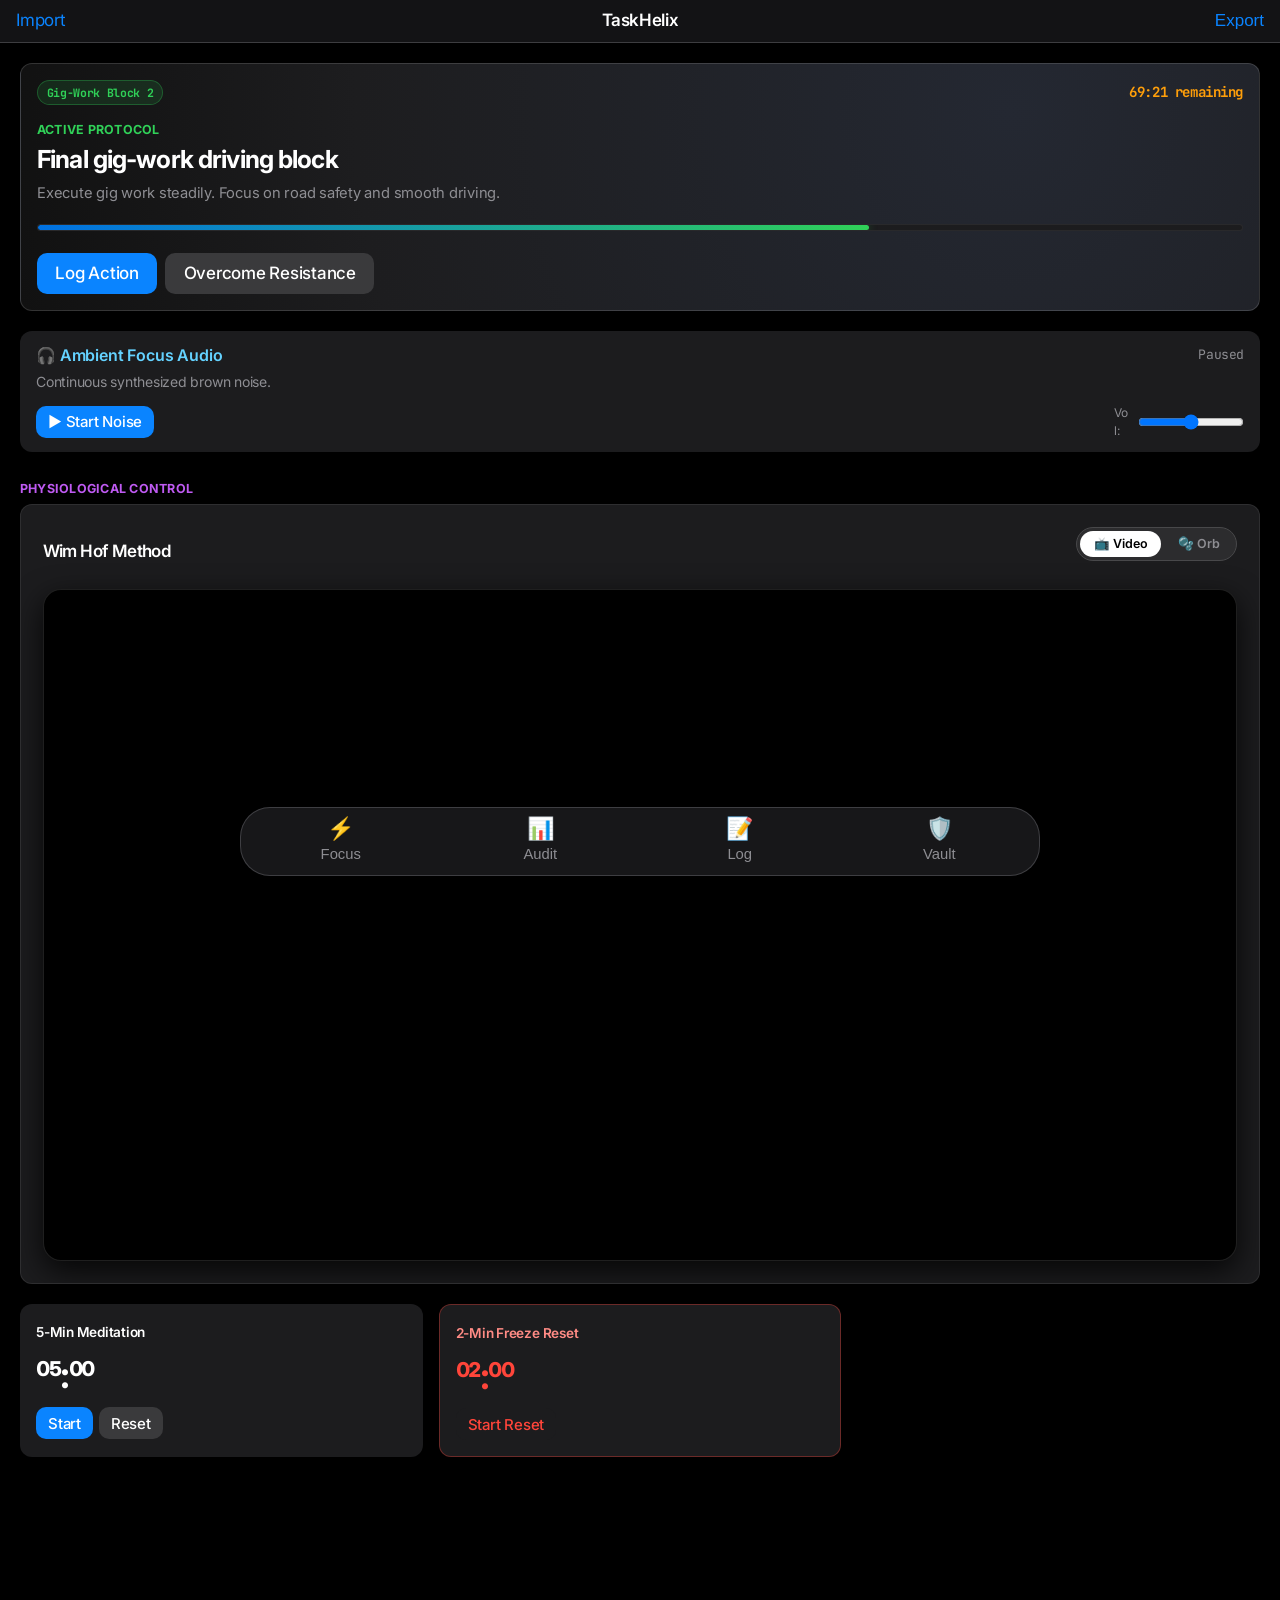
<file: index.html>
<!DOCTYPE html>
<html lang="en">
<head>
  <meta charset="UTF-8">
  <meta name="viewport" content="width=device-width, initial-scale=1.0, maximum-scale=1.0, user-scalable=no, viewport-fit=cover">
  <meta name="description" content="TaskHelix 12-Week Execution OS — Behavioral activation, schedule reality audit, and systematic exposure system.">
  <title>TaskHelix // Execution OS</title>
  
  <!-- PWA & Mobile Web App Meta -->
  <link rel="manifest" href="manifest.json">
  <meta name="theme-color" content="#000000">
  <meta name="mobile-web-app-capable" content="yes">
  <meta name="apple-mobile-web-app-capable" content="yes">
  <meta name="apple-mobile-web-app-status-bar-style" content="black-translucent">
  <meta name="apple-mobile-web-app-title" content="TaskHelix">
  
  <!-- Favicon -->
  <link rel="icon" href="data:image/svg+xml,<svg xmlns=%22http://www.w3.org/2000/svg%22 viewBox=%220 0 100 100%22><text y=%22.9em%22 font-size=%2290%22>⚡</text></svg>">
  <link rel="apple-touch-icon" href="data:image/svg+xml,<svg xmlns='http://www.w3.org/2000/svg' viewBox='0 0 100 100'><rect width='100' height='100' rx='28' fill='%23000000'/><text x='50%' y='68%' font-size='60' text-anchor='middle'>⚡</text></svg>">

  <!-- Typography: Apple SF Pro Display / Inter & JetBrains Mono with display=swap -->
  <link rel="preconnect" href="https://fonts.googleapis.com">
  <link rel="preconnect" href="https://fonts.gstatic.com" crossorigin>
  <link href="https://fonts.googleapis.com/css2?family=Inter:wght@400;500;600;700;800&family=JetBrains+Mono:wght@500;700;800&display=swap" rel="stylesheet">
  
  <!-- Stylesheet -->
  <link rel="stylesheet" href="styles.css">
</head>
<body>

  <!-- iOS Notification Center -->
  <div id="ios-notification-center"></div>

  <!-- Top Showcase Header (iOS UINavigationBar style) -->
  <header class="app-header">
    <div class="header-container">
      <div class="header-actions">
        <label class="btn-text-nav" style="cursor:pointer;" title="Import JSON Backup">
          Import
          <input type="file" id="backupFileInput" aria-label="Import Backup File" style="display:none;" onchange="importBackupData(event)" accept=".json">
        </label>

        <div class="brand-section">
          <div class="brand-title">TaskHelix</div>
        </div>

        <button class="btn-text-nav" onclick="exportBackupData()" title="Export JSON Backup">
          Export
        </button>
      </div>
    </div>
  </header>

  <!-- Desktop Nav is removed in styles.css, using Shared Bottom Nav -->
  <nav class="desktop-nav-tabs" role="tablist">
    <!-- Legacy desktop nav hidden by CSS -->
  </nav>

  <!-- Main Content Showcase Stage -->
  <main class="main-wrapper">

    <!-- TAB 1: FOCUS (Cockpit) -->
    <section id="tab_cockpit" class="tab-content active">

      <!-- Active Focus Hero Stage -->
      <div class="card active-focus-hero">
        <div class="hero-header">
          <span class="hero-tag mono" id="heroBlockTag">CURRENT BLOCK</span>
          <span class="hero-countdown mono" id="heroCountdown">--:-- remaining</span>
        </div>

        <span class="category-eyebrow emerald">Active Protocol</span>
        <h2 class="hero-instruction" id="heroInstruction">
          Execute Wim Hof Breathing & Hydration
        </h2>

        <p class="hero-description" id="heroDescription">
          Hydration (500ml + electrolytes), 3 rounds Wim Hof breathing, sunlight/light therapy. No phone checking.
        </p>

        <!-- Glow Progress Track -->
        <div class="hero-progress-track">
          <div id="heroProgressBar" class="hero-progress-fill" style="width:0%;"></div>
        </div>

        <div class="hero-btn-cluster">
          <button class="btn btn-primary" onclick="switchTab('tracker')">
            Log Action
          </button>
          <button class="btn btn-secondary" onclick="openEmergencyModal()">
            Overcome Resistance
          </button>
        </div>
      </div>

      <!-- Focus Audio Vitrine Card -->
      <div class="list-group">
        <div class="list-item">
          <div class="list-item-header">
            <span class="card-title" style="color:var(--color-halo-blue); font-size:16px;">
              🎧 Ambient Focus Audio
            </span>
            <span class="mono" id="focusAudioStatus" style="font-size:13px; color:var(--color-platinum);">Paused</span>
          </div>
          <p style="font-size:14px; margin-bottom:12px;">
            Continuous synthesized brown noise.
          </p>
          <div style="display:flex; align-items:center; justify-content:space-between; gap:12px;">
            <button class="btn btn-primary btn-sm" id="focusAudioToggleBtn">
              ▶ Start Noise
            </button>
            <div style="display:flex; align-items:center; gap:8px; flex:1; max-width:130px;">
              <label for="focusAudioVolume" style="font-size:12px; color:var(--color-platinum);">Vol:</label>
              <input type="range" id="focusAudioVolume" aria-label="Ambient Focus Audio Volume" min="0" max="1" step="0.05" value="0.5" style="width:100%;">
            </div>
          </div>
        </div>
      </div>

      <!-- Built-In Interactive Timers & Physiological Control Module -->
      <div style="margin-top: 1.5rem;">
        <span class="category-eyebrow violet">Physiological Control</span>
        
        <!-- Wim Hof Breathing Master Vitrine -->
        <div class="card breathing-showcase-card">
          <div style="display:flex; justify-content:space-between; align-items:center; flex-wrap:wrap; gap:0.5rem; margin-bottom:0.75rem;">
            <div>
              <h4 style="font-size:17px; color:var(--color-frost-white);">Wim Hof Method</h4>
            </div>
            
            <!-- Mode Segmented Switcher -->
            <div class="breathing-mode-segmented" role="tablist">
              <button class="breathing-mode-btn active" id="btnBreathingModeVideo" onclick="setBreathingMode('video')">
                📺 Video
              </button>
              <button class="breathing-mode-btn" id="btnBreathingModeOrb" onclick="setBreathingMode('orb')">
                🫧 Orb
              </button>
            </div>
          </div>

          <!-- Video Mode View -->
          <div id="breathingVideoView">
            <div class="video-responsive-wrap">
              <iframe 
                id="wimHofIframe"
                src="https://www.youtube-nocookie.com/embed/tybOi4hjZFQ?rel=0&modestbranding=1&enablejsapi=1" 
                title="Wim Hof Method Guided Breathing for Beginners" 
                allow="accelerometer; autoplay; clipboard-write; encrypted-media; gyroscope; picture-in-picture; web-share" 
                allowfullscreen>
              </iframe>
            </div>
          </div>

          <!-- Visual Breath Orb Mode View (Offline Synthesizer) -->
          <div id="breathingOrbView" style="display:none; text-align:center; padding: 1rem 0;">
            <div class="pacer-container">
              <div class="pacer-circle" id="wimHofCircle">
                <span id="wimHofCircleText">Ready</span>
              </div>
            </div>
            <span id="wimHofStatus" class="mono" style="font-size:13px; color:var(--color-platinum); display:block; margin-bottom:12px;">Ready for 3 Rounds</span>
            <div style="display:flex; justify-content:center; gap:8px; flex-wrap:wrap;">
              <button class="btn btn-primary btn-sm" id="wimHofActionBtn">
                Start (3 Rounds)
              </button>
              <button class="btn btn-secondary btn-sm" onclick="Timers.wimHof.reset()">
                Reset
              </button>
            </div>
          </div>
        </div>

        <!-- Secondary Timers Grid -->
        <div class="timers-grid">
          <div class="card timer-card">
            <span class="timer-title">5-Min Meditation</span>
            <div class="timer-digits mono" id="meditationDigits">05:00</div>
            <div style="display:flex; gap:6px;">
              <button class="btn btn-primary btn-sm" id="meditationToggleBtn">Start</button>
              <button class="btn btn-secondary btn-sm" onclick="Timers.meditation.reset()">Reset</button>
            </div>
          </div>

          <div class="card timer-card" style="border: 1px solid rgba(255, 69, 58, 0.35);">
            <span class="timer-title" style="color:#ff8b85;">2-Min Freeze Reset</span>
            <div class="timer-digits mono" id="freezeDigits" style="color:var(--color-crimson-alert);">02:00</div>
            <button class="btn btn-emergency btn-sm" id="freezeResetBtn">Start Reset</button>
          </div>
        </div>
      </div>
    </section>

    <!-- TAB 2: TELEMETRY (Schedule Audit + Rings) -->
    <section id="tab_telemetry" class="tab-content">
      <div class="tab-header-banner">
        <span class="category-eyebrow emerald">Telemetry</span>
        <h2>Schedule Audit</h2>
      </div>

      <div class="telemetry-stage-wrapper">
        <!-- Apple Activity Rings Widget -->
        <div class="card activity-rings-card">
          <div class="rings-svg-container">
            <svg width="96" height="96" viewBox="0 0 104 104">
              <circle class="ring-bg ring-emerald-bg" cx="52" cy="52" r="44"></circle>
              <circle class="ring-fill ring-emerald-fill" id="ringDeepWork" cx="52" cy="52" r="44" stroke-dasharray="276.46" stroke-dashoffset="276.46"></circle>
              
              <circle class="ring-bg ring-blue-bg" cx="52" cy="52" r="32"></circle>
              <circle class="ring-fill ring-blue-fill" id="ringAdherence" cx="52" cy="52" r="32" stroke-dasharray="201.06" stroke-dashoffset="201.06"></circle>
              
              <circle class="ring-bg ring-orange-bg" cx="52" cy="52" r="20"></circle>
              <circle class="ring-fill ring-orange-fill" id="ringAvoidance" cx="52" cy="52" r="20" stroke-dasharray="125.66" stroke-dashoffset="125.66"></circle>
            </svg>
          </div>
          <div class="rings-legend">
            <div class="ring-legend-item">
              <span class="ring-legend-dot" style="background-color:var(--color-emerald-active);"></span>
              <span>Deep Work: <strong id="legendDeepWork" class="mono" style="color:var(--color-frost-white);">0.0h / 2.7h</strong></span>
            </div>
            <div class="ring-legend-item">
              <span class="ring-legend-dot" style="background-color:var(--color-halo-blue);"></span>
              <span>Adherence: <strong id="legendAdherence" class="mono" style="color:var(--color-frost-white);">0%</strong></span>
            </div>
            <div class="ring-legend-item">
              <span class="ring-legend-dot" style="background-color:var(--color-signal-orange);"></span>
              <span>Avoidance: <strong id="legendAvoidance" class="mono" style="color:var(--color-frost-white);">0.0h</strong></span>
            </div>
          </div>
        </div>

        <div class="grid-4" style="flex:1;">
          <div class="card metric-box">
            <span class="metric-label">Deep Work</span>
            <span class="metric-val emerald mono" id="statDeepWorkHours">0.0 hrs</span>
          </div>
          <div class="card metric-box">
            <span class="metric-label">Adherence</span>
            <span class="metric-val azure mono" id="statTodayAdherence">--%</span>
          </div>
          <div class="card metric-box">
            <span class="metric-label">Avoidance</span>
            <span class="metric-val crimson mono" id="statAvoidanceHours">0.0 hrs</span>
          </div>
          <div class="card metric-box">
            <span class="metric-label">Exposures</span>
            <span class="metric-val amber mono" id="statLaddersConquered">0 / 10</span>
          </div>
        </div>
      </div>

      <!-- 24-Hour Shift Ribbon (Visual Timeline) -->
      <div class="card shift-ribbon-card">
        <div class="shift-ribbon-header">
          <span class="category-eyebrow emerald" style="margin-bottom:0;">Live Shift Ribbon</span>
          <span class="mono" style="font-size:12px; color:var(--color-halo-blue);" id="ribbonActiveBlockTag">Live Tracking</span>
        </div>
        <div class="ribbon-scroll-track" id="shiftRibbonTrack">
          <!-- Injected dynamically via JS -->
        </div>
      </div>

      <!-- Date Navigation Pill -->
      <div class="date-nav-bar" style="margin-bottom: 1rem;">
        <button class="btn btn-secondary btn-sm" onclick="changeAuditDate(-1)">◀ Prev</button>
        <div class="current-audit-date">
          <span class="mono" id="auditDateDisplay">Mon, Aug 17, 2026</span>
          <button class="btn btn-secondary btn-sm" onclick="setAuditDateToday()">Today</button>
        </div>
        <button class="btn btn-secondary btn-sm" onclick="changeAuditDate(1)">Next ▶</button>
      </div>

      <!-- Daily Truth & Analytics Overview -->
      <div class="card" style="margin-bottom: 1.15rem;">
        <div class="card-header">
          <span class="card-title">📊 Planned vs. Actual Time Architecture</span>
          <span class="discomfort-tag mono" id="auditAdherenceScoreBadge">Adherence: 0%</span>
        </div>
        <div style="font-size:14px; color:var(--color-platinum); margin-bottom:8px;">
          <strong style="color:var(--color-frost-white);">Deep Work:</strong>
          <span id="auditDeepWorkSummaryText">Planned 2.7h | Executed 0.0h | Avoided 0.0h</span>
        </div>
        <div class="comparison-bar-wrap">
          <div class="bar-segment executed" id="auditBarExecuted" style="width:0%;"></div>
          <div class="bar-segment avoided" id="auditBarAvoided" style="width:0%;"></div>
          <div class="bar-segment pending" id="auditBarPending" style="width:100%;"></div>
        </div>
        <div style="margin-top:12px; padding-top:12px; border-top:0.5px solid rgba(84, 84, 88, 0.65); font-size:13px;">
          <span style="color:var(--color-platinum);">Top Avoidance Trigger: </span>
          <strong style="color:var(--color-signal-orange);" id="auditTopTriggerText">None Logged (Clean Data)</strong>
        </div>
      </div>

      <!-- Block-by-Block Interactive Audit List -->
      <div class="card">
        <div class="card-header">
          <span class="card-title">🕒 Block-by-Block Daily Reality Log</span>
        </div>
        <div id="scheduleAuditListContainer">
          <!-- Injected dynamically via app.js -->
        </div>
      </div>
    </section>

    <!-- TAB 3: TRACKER (Log Action) -->
    <section id="tab_tracker" class="tab-content">
      <div class="tab-header-banner">
        <span class="category-eyebrow blue">Behavioral Activation</span>
        <h2>Log Action Tracker</h2>
      </div>

      <div class="card" style="margin-bottom:1.15rem;">
        <div class="card-header">
          <span class="card-title">📝 Log Behavioral Action</span>
        </div>
        <form class="tracker-form" onsubmit="logBehaviorAction(event)">
          <div class="form-group" style="grid-column: span 2;">
            <label for="trackerAction">Exact Behavioral Action</label>
            <input type="text" id="trackerAction" aria-label="Exact Behavioral Action Description" class="form-control" placeholder="e.g. Sent 2 Upwork proposals with Loom" required>
          </div>
          <div class="form-group">
            <label for="trackerDuration">Duration (Mins)</label>
            <input type="number" id="trackerDuration" aria-label="Duration in minutes" class="form-control mono" value="25" min="1" max="300">
          </div>
          <div class="form-group">
            <label for="moodBefore">Mood Before (1-5)</label>
            <div class="slider-container">
              <input type="range" id="moodBefore" aria-label="Mood Before on scale 1 to 5" min="1" max="5" value="2" class="form-control" style="padding:0;">
              <span class="mood-val-badge mono" id="moodBeforeVal">2</span>
            </div>
          </div>
          <div class="form-group">
            <label for="moodAfter">Mood After (1-5)</label>
            <div class="slider-container">
              <input type="range" id="moodAfter" aria-label="Mood After on scale 1 to 5" min="1" max="5" value="4" class="form-control" style="padding:0;">
              <span class="mood-val-badge mono" id="moodAfterVal">4</span>
            </div>
          </div>
          <div class="form-group" style="grid-column: span 4;">
            <label for="trackerNotes">Resistance / Victory Notes</label>
            <input type="text" id="trackerNotes" aria-label="Resistance or Victory Notes" class="form-control" placeholder="e.g. Felt urge to check email; pushed through.">
          </div>
          <button type="submit" class="btn btn-primary" style="height:44px; width:100%;">
            Log Action
          </button>
        </form>
        
        <div class="data-table-wrapper" style="margin-top: 1rem;">
          <table class="data-table">
            <thead>
              <tr>
                <th>Time</th>
                <th>Action</th>
                <th>Mins</th>
                <th>Before</th>
                <th>After</th>
                <th>Delta</th>
                <th>Notes</th>
              </tr>
            </thead>
            <tbody id="trackerTableBody">
              <!-- Injected dynamically via JS -->
            </tbody>
          </table>
        </div>
      </div>
    </section>

    <!-- TAB 4: VAULT (Resources) -->
    <section id="tab_vault" class="tab-content">
      <div class="tab-header-banner">
        <span class="category-eyebrow violet">Resources</span>
        <h2>Vault & Progression</h2>
      </div>

      <!-- Mindset Laws Card -->
      <div class="card list-group">
        <div class="list-item">
          <div class="list-item-header">
            <span class="card-title" style="font-size:17px;">🛡️ The 3 Laws of TaskHelix</span>
          </div>
          <div style="display:flex; flex-direction:column; gap:10px; font-size:14px; margin-top:8px;">
            <div style="border-left:2px solid var(--color-emerald-active); padding-left:10px;">
              <strong style="color:var(--color-emerald-active);">1. Law of the Arena:</strong> Knowledge without market risk is entertainment. Pitch today.
            </div>
            <div style="border-left:2px solid var(--color-signal-orange); padding-left:10px;">
              <strong style="color:var(--color-signal-orange);">2. Law of Good Enough:</strong> An 80% template shipped beats 100% in staging.
            </div>
            <div style="border-left:2px solid var(--color-halo-blue); padding-left:10px;">
              <strong style="color:var(--color-halo-blue);">3. Emotional Independence:</strong> We act with trembling hands; confidence follows.
            </div>
          </div>
        </div>
      </div>

      <!-- 12-Week Roadmap -->
      <div class="card">
        <div class="card-header">
          <span class="card-title">🗺️ 12-Week Transformation Plan</span>
        </div>
        <div id="roadmapContainer">
          <!-- Injected dynamically via JS -->
        </div>
      </div>

      <!-- Exposure Ladder -->
      <div class="card">
        <div class="card-header">
          <span class="card-title">🪜 Systematic Exposure Ladder</span>
        </div>
        <div id="exposureLadderContainer">
          <!-- Injected dynamically via JS -->
        </div>
      </div>

      <!-- Script Vault -->
      <div class="card">
        <div class="card-header">
          <span class="card-title">📜 Production Script Vault</span>
        </div>
        <div id="scriptVaultContainer">
          <!-- Injected dynamically via JS -->
        </div>
      </div>
    </section>

  </main>

  <!-- Mobile Floating Bottom Dock (iOS UITabBar) -->
  <nav class="mobile-bottom-nav" role="navigation" aria-label="Mobile Navigation">
    <button class="mobile-nav-item active" data-tab="cockpit" onclick="switchTab('cockpit')">
      <span class="mobile-nav-icon">⚡</span>
      <span>Focus</span>
    </button>
    <button class="mobile-nav-item" data-tab="telemetry" onclick="switchTab('telemetry')">
      <span class="mobile-nav-icon">📊</span>
      <span>Audit</span>
    </button>
    <button class="mobile-nav-item" data-tab="tracker" onclick="switchTab('tracker')">
      <span class="mobile-nav-icon">📝</span>
      <span>Log</span>
    </button>
    <button class="mobile-nav-item" data-tab="vault" onclick="switchTab('vault')">
      <span class="mobile-nav-icon">🛡️</span>
      <span>Vault</span>
    </button>
  </nav>

  <!-- Deviation Logging Modal Action Sheet (iOS Sheet) -->
  <div class="modal-overlay" id="deviationModal" role="dialog" aria-modal="true">
    <div class="modal-content">
      <div class="modal-header">
        <h3 style="color:var(--color-signal-orange); display:flex; align-items:center; gap:8px; font-size:17px;">
          ⚠️ Log Schedule Deviation
        </h3>
        <button class="btn btn-sm btn-secondary" onclick="closeDeviationModal()">Cancel</button>
      </div>
      <p style="font-size:14px; margin-bottom:16px;">
        Zero shame. By recording what happened and why, you transform avoidance into valuable behavioral intelligence.
      </p>
      <input type="hidden" id="deviationBlockId" aria-label="Deviation Block ID">
      
      <div style="margin-bottom:18px;">
        <label style="font-size:14px; font-weight:600; color:var(--color-frost-white); display:block; margin-bottom:8px;">
          1. What were you doing instead?
        </label>
        <div class="chip-grid" id="deviationActivityChips">
          <!-- Injected via app.js -->
        </div>
      </div>
      
      <div style="margin-bottom:18px;">
        <label style="font-size:14px; font-weight:600; color:var(--color-frost-white); display:block; margin-bottom:8px;">
          2. What was the underlying emotional driver / why?
        </label>
        <div class="chip-grid" id="deviationDriverChips">
          <!-- Injected via app.js -->
        </div>
      </div>
      
      <div style="margin-bottom:18px;">
        <label for="deviationNotesInput" style="font-size:14px; font-weight:600; color:var(--color-frost-white); display:block; margin-bottom:8px;">
          3. Optional Details / Specific Thought Pattern:
        </label>
        <input type="text" id="deviationNotesInput" aria-label="Optional details or thought pattern for schedule deviation" class="form-control" style="width:100%;" placeholder="e.g. Felt anxious; opened YouTube.">
      </div>
      
      <div style="display:flex; justify-content:flex-end; gap:8px;">
        <button class="btn btn-primary" style="width:100%;" onclick="saveDeviationLog()">Save Deviation</button>
      </div>
    </div>
  </div>

  <!-- Emergency Obstacle Modal Action Sheet (iOS Sheet) -->
  <div class="modal-overlay" id="emergencyModal" role="dialog" aria-modal="true">
    <div class="modal-content">
      <div class="modal-header">
        <h3 style="color:#ff8b85; display:flex; align-items:center; gap:8px; font-size:17px;">
          🚨 Emergency Obstacle Interventions
        </h3>
        <button class="btn btn-sm btn-secondary" onclick="closeEmergencyModal()">Close</button>
      </div>
      <p style="font-size:14px; margin-bottom:16px;">
        When you experience acute cognitive freezing, shame, perfectionism, or relapse, execute the specific countermeasure below immediately.
      </p>
      <div id="obstacleList">
        <!-- Injected dynamically via JS -->
      </div>
    </div>
  </div>

  <!-- Scripts -->
  <script src="data.js"></script>
  <script src="app.js"></script>
</body>
</html>
</file>
<file: styles.css>
/* ==========================================================================
   TASKHELIX EXECUTION OS — REIMAGINED APPLE OBSIDIAN VITRINE SHOWROOM
   Pure Black & Carbon Architecture | Apple Watch Complications | SF Pro Type
   Mobile-First Zero-Overlap Architecture
   ========================================================================== */

:root {
  /* Colors — Apple iOS Native Tokens */
  --color-pure-black: #000000;
  --color-carbon: #1C1C1E; /* iOS Grouped Background */
  --color-obsidian: #2C2C2E; /* iOS Elevated Background */
  --color-graphite: #3A3A3C;
  --color-smoke: #48484A;
  --color-silver-mist: #D1D1D6;
  --color-platinum: #8E8E93;
  --color-frost-white: #FFFFFF;
  --color-paper-white: #F2F2F7;
  
  /* iOS System Colors (Dark Mode) */
  --color-apple-blue: #0A84FF;
  --color-apple-blue-hover: #007AFF;
  --color-link-blue: #0A84FF;
  --color-halo-blue: #64D2FF;
  --color-signal-orange: #FF9F0A;
  --color-signal-orange-glow: rgba(255, 159, 10, 0.25);
  --color-iris-violet: #BF5AF2;
  --color-reef-teal: #5E5CE6;
  --color-emerald-active: #30D158;
  --color-emerald-glow: rgba(48, 209, 88, 0.3);
  --color-crimson-alert: #FF453A;

  /* Typography Fonts */
  --font-display: -apple-system, BlinkMacSystemFont, "SF Pro Display", "Inter", "Segoe UI", Roboto, sans-serif;
  --font-text: -apple-system, BlinkMacSystemFont, "SF Pro Text", "Inter", "Segoe UI", Roboto, sans-serif;
  --font-mono: "SF Mono", "JetBrains Mono", Menlo, monospace;

  /* iOS Standard Radii */
  --radius-links: 10px;
  --radius-cards: 12px; /* iOS Inset Grouped Radius */
  --radius-complications: 10px;
  --radius-buttons: 10px;
  --radius-pill: 980px;
  --radius-nav: 0px;

  /* Animation Curves */
  --apple-ease: cubic-bezier(0.16, 1, 0.3, 1);
  --apple-spring: cubic-bezier(0.34, 1.56, 0.64, 1);
  --trans-fast: 160ms var(--apple-ease);
  --trans-smooth: 320ms var(--apple-ease);
}

/* Reset & Base Rules */
*, *::before, *::after {
  box-sizing: border-box;
  margin: 0;
  padding: 0;
  -webkit-tap-highlight-color: transparent;
}

html {
  scroll-behavior: smooth;
}

body {
  font-family: var(--font-text);
  background-color: var(--color-pure-black);
  color: var(--color-frost-white);
  line-height: 1.45;
  letter-spacing: -0.015em;
  -webkit-font-smoothing: antialiased;
  -moz-osx-font-smoothing: grayscale;
  min-height: 100vh;
  display: flex;
  flex-direction: column;
  padding-bottom: calc(100px + env(safe-area-inset-bottom));
  overflow-x: hidden;
}

/* Typography Hierarchy */
h1, h2, h3, h4, h5 {
  font-family: var(--font-display);
  font-weight: 700;
  color: var(--color-frost-white);
  letter-spacing: -0.035em;
  word-break: break-word;
}

h1 { font-size: 2.4rem; line-height: 1.1; }
h2 { font-size: 1.75rem; line-height: 1.15; }
h3 { font-size: 1.25rem; line-height: 1.2; }
h4 { font-size: 1.02rem; line-height: 1.28; font-weight: 600; }

p, span, label {
  font-size: 0.925rem;
  color: var(--color-platinum);
  line-height: 1.5;
  word-break: break-word;
}

.mono {
  font-family: var(--font-mono);
  font-feature-settings: "numr", "tnum";
  letter-spacing: -0.03em;
}

/* Eyebrows */
.category-eyebrow {
  font-family: var(--font-text);
  font-size: 0.78rem;
  font-weight: 700;
  color: var(--color-signal-orange);
  letter-spacing: 0.02em;
  text-transform: uppercase;
  display: inline-block;
  margin-bottom: 0.35rem;
}

.category-eyebrow.violet { color: var(--color-iris-violet); }
.category-eyebrow.teal { color: var(--color-reef-teal); }
.category-eyebrow.blue { color: var(--color-halo-blue); }
.category-eyebrow.emerald { color: var(--color-emerald-active); }

/* ==========================================================================
   TOP SHOWCASE BAR (iOS UINavigationBar)
   ========================================================================== */
.app-header {
  background-color: rgba(28, 28, 30, 0.7);
  backdrop-filter: saturate(180%) blur(20px);
  -webkit-backdrop-filter: saturate(180%) blur(20px);
  border-bottom: 0.5px solid rgba(84, 84, 88, 0.65);
  position: sticky;
  top: 0;
  z-index: 80;
}

.header-container {
  max-width: 1320px;
  margin: 0 auto;
  padding: 0.5rem 1rem;
  display: flex;
  align-items: center;
  justify-content: space-between;
  gap: 0.5rem;
}

.brand-section {
  display: flex;
  align-items: center;
  justify-content: center;
  flex: 1;
  position: absolute;
  left: 0;
  right: 0;
  pointer-events: none; /* Let clicks pass through to underneath if needed */
}

.brand-glyph {
  display: none;
}

.brand-title {
  font-family: var(--font-display);
  font-size: 17px;
  font-weight: 600;
  letter-spacing: -0.02em;
  color: var(--color-frost-white);
}

.brand-title span {
  display: none;
}

/* Chronometer Pill Capsule (Moved into Focus View for iOS) */
.chrono-live-bar {
  display: none;
}

.live-time-val {
  font-size: 0.88rem;
  font-weight: 700;
  color: var(--color-frost-white);
  flex-shrink: 0;
}

.active-block-pill {
  display: flex;
  align-items: center;
  gap: 0.45rem;
  overflow: hidden;
}

.pulse-dot {
  width: 7px;
  height: 7px;
  border-radius: 50%;
  background-color: var(--color-emerald-active);
  box-shadow: 0 0 8px var(--color-emerald-active);
  animation: applePulse 2.4s infinite var(--apple-ease);
  flex-shrink: 0;
}

@keyframes applePulse {
  0% { transform: scale(0.9); opacity: 0.7; }
  50% { transform: scale(1.3); opacity: 1; }
  100% { transform: scale(0.9); opacity: 0.7; }
}

.block-pill-title {
  font-size: 0.78rem;
  font-weight: 600;
  color: var(--color-frost-white);
  white-space: nowrap;
  overflow: hidden;
  text-overflow: ellipsis;
}

.header-actions {
  display: flex;
  align-items: center;
  justify-content: space-between;
  width: 100%;
  position: relative;
  z-index: 10;
}

/* ==========================================================================
   BUTTONS & TACTILE PILLS (iOS STYLE)
   ========================================================================== */
.btn {
  display: inline-flex;
  align-items: center;
  justify-content: center;
  gap: 0.4rem;
  padding: 0.65rem 1.15rem;
  border-radius: var(--radius-buttons);
  font-family: var(--font-text);
  font-size: 17px;
  font-weight: 500;
  letter-spacing: -0.015em;
  cursor: pointer;
  border: none;
  transition: all var(--trans-fast);
  text-decoration: none;
  white-space: nowrap;
  user-select: none;
}

.btn-text-nav {
  background: none;
  border: none;
  color: var(--color-apple-blue);
  font-size: 17px;
  font-weight: 400;
  padding: 0;
  cursor: pointer;
}

.btn-text-nav:hover {
  opacity: 0.7;
}

.btn-primary {
  background-color: var(--color-apple-blue);
  color: var(--color-frost-white);
}

.btn-primary:hover {
  background-color: var(--color-apple-blue-hover);
}

.btn-primary:active {
  opacity: 0.7;
}

.btn-secondary {
  background-color: var(--color-graphite);
  color: var(--color-frost-white);
}

.btn-secondary:hover {
  background-color: var(--color-smoke);
}

.btn-emergency {
  background-color: var(--color-carbon);
  color: var(--color-crimson-alert);
}

.btn-emergency:hover {
  opacity: 0.8;
}

.btn-sm {
  padding: 0.4rem 0.75rem;
  font-size: 15px;
}

/* ==========================================================================
   DESKTOP NAV PILL -> REPLACED BY SHARED BOTTOM NAV OR SIMILAR
   ========================================================================== */
.desktop-nav-tabs {
  display: none; /* Hide old desktop pill nav */
}

/* ==========================================================================
   FLOATING BOTTOM DOCK (iOS UITabBar)
   ========================================================================== */
.mobile-bottom-nav {
  display: flex;
  position: fixed;
  bottom: 0;
  left: 0;
  right: 0;
  background-color: rgba(28, 28, 30, 0.85);
  backdrop-filter: saturate(180%) blur(20px);
  -webkit-backdrop-filter: saturate(180%) blur(20px);
  border-top: 0.5px solid rgba(84, 84, 88, 0.65);
  border-radius: 0;
  z-index: 100;
  padding: 4px 0 calc(4px + env(safe-area-inset-bottom));
  justify-content: space-around;
  align-items: stretch;
  box-shadow: none;
}

@media (min-width: 980px) {
  .mobile-bottom-nav {
    max-width: 800px;
    margin: 0 auto;
    bottom: 24px;
    border-radius: 30px;
    border: 0.5px solid rgba(84, 84, 88, 0.65);
  }
}

.mobile-nav-item {
  display: flex;
  flex-direction: column;
  align-items: center;
  justify-content: center;
  background: none;
  border: none;
  color: var(--color-platinum);
  padding: 6px 2px;
  font-size: 10px;
  font-weight: 500;
  cursor: pointer;
  flex: 1;
  min-width: 0;
  transition: color var(--trans-fast);
  gap: 3px;
}

.mobile-nav-item span:last-child {
  white-space: nowrap;
  overflow: hidden;
  text-overflow: ellipsis;
  max-width: 100%;
}

.mobile-nav-icon {
  font-size: 22px;
  line-height: 1;
}

.mobile-nav-item.active {
  color: var(--color-apple-blue);
  background: none;
}

.mobile-nav-item.active .mobile-nav-icon {
  transform: none;
}

/* ==========================================================================
   LAYOUT & SHOWROOM CANVAS
   ========================================================================== */
.main-wrapper {
  max-width: 1320px;
  margin: 1.25rem auto;
  padding: 0 1.25rem 2.5rem 1.25rem;
  flex: 1;
  width: 100%;
}

.tab-content {
  display: none;
  animation: stageEnter 320ms var(--apple-ease) forwards;
}

.tab-content.active {
  display: block;
}

@keyframes stageEnter {
  from { opacity: 0; transform: translateY(6px); }
  to { opacity: 1; transform: translateY(0); }
}

.tab-header-banner {
  margin-bottom: 1.25rem;
  padding-bottom: 0.5rem;
}

/* Apple Inset Grouped Lists (formerly Cards) */
.card {
  background-color: var(--color-carbon);
  border-radius: var(--radius-cards);
  padding: 1rem;
  position: relative;
  overflow: hidden;
  margin-bottom: 1.25rem;
}

.card-header {
  display: flex;
  align-items: center;
  justify-content: space-between;
  margin-bottom: 0.75rem;
  padding-bottom: 0.5rem;
  border-bottom: 0.5px solid rgba(84, 84, 88, 0.65);
  gap: 0.5rem;
  flex-wrap: wrap;
}

.card-title {
  font-family: var(--font-display);
  font-size: 17px;
  font-weight: 600;
  color: var(--color-frost-white);
  letter-spacing: -0.01em;
  display: flex;
  align-items: center;
  gap: 0.45rem;
}

/* iOS Grouped List Container & Items */
.list-group {
  background-color: var(--color-carbon);
  border-radius: var(--radius-cards);
  overflow: hidden;
  margin-bottom: 1.25rem;
}

.list-item {
  padding: 0.75rem 1rem;
  border-bottom: 0.5px solid rgba(84, 84, 88, 0.65);
  display: flex;
  flex-direction: column;
}

.list-item:last-child {
  border-bottom: none;
}

.list-item-header {
  display: flex;
  justify-content: space-between;
  align-items: center;
  margin-bottom: 0.25rem;
}

/* Grids */
.grid-2 {
  display: grid;
  grid-template-columns: repeat(2, 1fr);
  gap: 1.15rem;
}

.grid-4 {
  display: grid;
  grid-template-columns: repeat(4, 1fr);
  gap: 0.85rem;
}

.grid-cockpit {
  display: grid;
  grid-template-columns: 1.25fr 0.75fr;
  gap: 1.15rem;
}

/* ==========================================================================
   APPLE ACTIVITY RING & TELEMETRY COMPLICATIONS
   ========================================================================== */
.telemetry-stage-wrapper {
  display: grid;
  grid-template-columns: 310px 1fr;
  gap: 1.15rem;
  align-items: stretch;
  margin-bottom: 1.25rem;
}

.activity-rings-card {
  background-color: var(--color-carbon);
  border: 1px solid rgba(255, 255, 255, 0.08);
  border-radius: var(--radius-cards);
  padding: 1.15rem 1.25rem;
  display: flex;
  align-items: center;
  gap: 1.15rem;
}

.rings-svg-container {
  width: 96px;
  height: 96px;
  flex-shrink: 0;
  position: relative;
}

.rings-svg-container svg {
  transform: rotate(-90deg);
}

.ring-bg {
  fill: none;
  stroke-width: 8;
  opacity: 0.18;
}

.ring-fill {
  fill: none;
  stroke-width: 8;
  stroke-linecap: round;
  transition: stroke-dashoffset 1s var(--apple-ease);
}

.ring-emerald-bg { stroke: var(--color-emerald-active); }
.ring-emerald-fill { stroke: var(--color-emerald-active); }

.ring-blue-bg { stroke: var(--color-halo-blue); }
.ring-blue-fill { stroke: var(--color-halo-blue); }

.ring-orange-bg { stroke: var(--color-signal-orange); }
.ring-orange-fill { stroke: var(--color-signal-orange); }

.rings-legend {
  display: flex;
  flex-direction: column;
  gap: 0.4rem;
  min-width: 0;
}

.ring-legend-item {
  display: flex;
  align-items: center;
  gap: 0.45rem;
  font-size: 0.78rem;
  color: var(--color-platinum);
  white-space: nowrap;
}

.ring-legend-dot {
  width: 7px;
  height: 7px;
  border-radius: 50%;
  flex-shrink: 0;
}

.metric-box {
  background-color: var(--color-carbon);
  border: 1px solid rgba(255, 255, 255, 0.08);
  border-radius: 20px;
  padding: 1rem 1.15rem;
  display: flex;
  flex-direction: column;
  justify-content: space-between;
  position: relative;
  overflow: hidden;
  transition: all var(--trans-fast);
}

.metric-box:hover {
  border-color: rgba(255, 255, 255, 0.18);
}

.metric-label {
  font-size: 0.72rem;
  font-weight: 700;
  color: var(--color-platinum);
  text-transform: uppercase;
  letter-spacing: 0.04em;
}

.metric-val {
  font-family: var(--font-display);
  font-size: 1.7rem;
  font-weight: 700;
  color: var(--color-frost-white);
  letter-spacing: -0.035em;
  margin-top: 0.25rem;
  line-height: 1;
}

.metric-val.emerald { color: var(--color-emerald-active); }
.metric-val.azure { color: var(--color-halo-blue); }
.metric-val.amber { color: var(--color-signal-orange); }
.metric-val.crimson { color: var(--color-crimson-alert); }

/* ==========================================================================
   24-HOUR SHIFT RIBBON (VISUAL TIMELINE)
   ========================================================================== */
.shift-ribbon-card {
  background-color: var(--color-carbon);
  border: 1px solid rgba(255, 255, 255, 0.08);
  border-radius: var(--radius-cards);
  padding: 1.15rem 1.35rem;
  margin-bottom: 1.25rem;
}

.shift-ribbon-header {
  display: flex;
  align-items: center;
  justify-content: space-between;
  margin-bottom: 0.75rem;
  gap: 0.5rem;
}

.ribbon-scroll-track {
  display: flex;
  gap: 0.55rem;
  overflow-x: auto;
  padding-bottom: 0.4rem;
  scroll-behavior: smooth;
  -webkit-overflow-scrolling: touch;
}

.ribbon-scroll-track::-webkit-scrollbar {
  height: 4px;
}

.ribbon-scroll-track::-webkit-scrollbar-thumb {
  background: var(--color-smoke);
  border-radius: 4px;
}

.ribbon-block-capsule {
  flex: 0 0 auto;
  background-color: var(--color-obsidian);
  border: 1px solid rgba(255, 255, 255, 0.08);
  border-radius: 16px;
  padding: 0.6rem 0.8rem;
  min-width: 135px;
  cursor: pointer;
  transition: all var(--trans-fast);
  user-select: none;
}

.ribbon-block-capsule:hover {
  border-color: rgba(255, 255, 255, 0.2);
}

.ribbon-block-capsule.active-current {
  border-color: var(--color-emerald-active);
  background: radial-gradient(circle at 50% 0%, rgba(48, 209, 88, 0.15) 0%, #1d1d1f 100%);
  box-shadow: 0 0 14px var(--color-emerald-glow);
}

.ribbon-block-time {
  font-size: 0.7rem;
  color: var(--color-platinum);
  font-family: var(--font-mono);
}

.ribbon-block-title {
  font-size: 0.8rem;
  font-weight: 700;
  color: var(--color-frost-white);
  margin: 0.15rem 0;
  white-space: nowrap;
  overflow: hidden;
  text-overflow: ellipsis;
}

.ribbon-block-tag {
  font-size: 0.65rem;
  font-weight: 700;
  padding: 0.1rem 0.35rem;
  border-radius: var(--radius-pill);
  display: inline-block;
  text-transform: uppercase;
}

/* ==========================================================================
   HERO STAGE: ACTIVE FOCUS SHOWROOM
   ========================================================================== */
.active-focus-hero {
  background: radial-gradient(circle at 80% 20%, #242832 0%, #1d1d1f 65%, #111111 100%);
  border: 1px solid rgba(255, 255, 255, 0.14);
}

.hero-header {
  display: flex;
  align-items: center;
  justify-content: space-between;
  margin-bottom: 0.75rem;
  gap: 0.5rem;
  flex-wrap: wrap;
}

.hero-tag {
  background-color: rgba(48, 209, 88, 0.12);
  color: var(--color-emerald-active);
  border: 1px solid rgba(48, 209, 88, 0.3);
  font-size: 0.72rem;
  font-weight: 700;
  padding: 0.2rem 0.55rem;
  border-radius: var(--radius-pill);
}

.hero-countdown {
  font-size: 0.88rem;
  font-weight: 700;
  color: var(--color-signal-orange);
}

.hero-instruction {
  font-family: var(--font-display);
  font-size: 1.55rem;
  font-weight: 700;
  letter-spacing: -0.035em;
  color: var(--color-frost-white);
  margin-bottom: 0.45rem;
  line-height: 1.2;
}

.hero-description {
  color: var(--color-platinum);
  font-size: 0.92rem;
  line-height: 1.5;
  margin-bottom: 1.25rem;
  max-width: 640px;
}

.hero-progress-track {
  background-color: var(--color-carbon);
  height: 7px;
  border-radius: var(--radius-pill);
  overflow: hidden;
  margin-bottom: 1.35rem;
  border: 1px solid rgba(255, 255, 255, 0.06);
}

.hero-progress-fill {
  height: 100%;
  background: linear-gradient(90deg, #0071e3 0%, #30d158 100%);
  border-radius: var(--radius-pill);
  box-shadow: 0 0 10px rgba(48, 209, 88, 0.4);
  transition: width 1s linear;
}

.hero-btn-cluster {
  display: flex;
  gap: 0.5rem;
  flex-wrap: wrap;
}

/* ==========================================================================
   IGNITION TIMERS & WIM HOF BREATH ORB
   ========================================================================== */
.timers-grid {
  display: grid;
  grid-template-columns: repeat(3, 1fr);
  gap: 1rem;
  margin-top: 0.85rem;
}

/* Breathing Showcase & Video Integration */
.breathing-showcase-card {
  background-color: var(--color-carbon);
  border: 1px solid rgba(255, 255, 255, 0.08);
  border-radius: var(--radius-cards);
  padding: 1.35rem;
  margin-bottom: 1.25rem;
}

.breathing-mode-segmented {
  display: inline-flex;
  background-color: var(--color-obsidian);
  border: 1px solid var(--color-smoke);
  border-radius: var(--radius-pill);
  padding: 3px;
  gap: 3px;
  margin-bottom: 1rem;
}

.breathing-mode-btn {
  background: none;
  border: none;
  color: var(--color-platinum);
  font-family: var(--font-text);
  font-size: 0.78rem;
  font-weight: 600;
  padding: 0.35rem 0.85rem;
  border-radius: var(--radius-pill);
  cursor: pointer;
  transition: all var(--trans-fast);
}

.breathing-mode-btn.active {
  background-color: var(--color-frost-white);
  color: var(--color-pure-black);
}

.video-responsive-wrap {
  position: relative;
  width: 100%;
  aspect-ratio: 16 / 9;
  border-radius: 18px;
  overflow: hidden;
  border: 1px solid rgba(255, 255, 255, 0.12);
  background-color: var(--color-pure-black);
  box-shadow: 0 10px 30px rgba(0, 0, 0, 0.8);
}

.video-responsive-wrap iframe {
  position: absolute;
  top: 0;
  left: 0;
  width: 100%;
  height: 100%;
  border: none;
}

.timer-card:hover {
  border-color: rgba(255, 255, 255, 0.16);
}

.timer-title {
  font-size: 0.85rem;
  font-weight: 600;
  color: var(--color-frost-white);
  margin-bottom: 0.35rem;
}

.timer-digits {
  font-family: var(--font-display);
  font-size: 2.3rem;
  font-weight: 700;
  letter-spacing: -0.04em;
  color: var(--color-frost-white);
  margin: 0.35rem 0;
}

.pacer-container {
  width: 100px;
  height: 100px;
  position: relative;
  display: flex;
  align-items: center;
  justify-content: center;
  margin: 0.5rem auto;
}

.pacer-circle {
  width: 64px;
  height: 64px;
  border-radius: 50%;
  background: radial-gradient(circle, rgba(48, 209, 88, 0.25) 0%, rgba(0, 0, 0, 0.4) 100%);
  border: 2px solid var(--color-emerald-active);
  transition: transform 1.5s var(--apple-ease), background-color 0.5s ease;
  display: flex;
  align-items: center;
  justify-content: center;
  font-family: var(--font-display);
  font-size: 0.78rem;
  font-weight: 700;
  color: var(--color-frost-white);
}

.pacer-circle.inhale {
  transform: scale(1.35);
  background: radial-gradient(circle, rgba(48, 209, 88, 0.5) 0%, rgba(0, 113, 227, 0.3) 100%);
  border-color: var(--color-halo-blue);
  box-shadow: 0 0 20px rgba(48, 209, 88, 0.5);
}

.pacer-circle.hold {
  transform: scale(1.35);
  border-color: var(--color-signal-orange);
  background: radial-gradient(circle, rgba(245, 105, 0, 0.4) 0%, rgba(0, 0, 0, 0.4) 100%);
  box-shadow: 0 0 20px rgba(245, 105, 0, 0.4);
}

.pacer-circle.exhale {
  transform: scale(0.85);
  background: radial-gradient(circle, rgba(134, 104, 255, 0.2) 0%, rgba(0, 0, 0, 0.4) 100%);
  border-color: var(--color-iris-violet);
}

/* ==========================================================================
   SCHEDULE REALITY AUDIT (PLANNED VS ACTUAL)
   ========================================================================== */
.date-nav-bar {
  display: flex;
  align-items: center;
  justify-content: space-between;
  background-color: var(--color-obsidian);
  padding: 0.5rem 1rem;
  border-radius: var(--radius-pill);
  border: 1px solid rgba(255, 255, 255, 0.08);
  margin-bottom: 1.15rem;
  gap: 0.5rem;
}

.current-audit-date {
  font-size: 0.9rem;
  font-weight: 600;
  color: var(--color-frost-white);
  display: flex;
  align-items: center;
  gap: 0.45rem;
}

.audit-block-row {
  background-color: var(--color-carbon);
  border: 1px solid rgba(255, 255, 255, 0.06);
  border-radius: 20px;
  padding: 1.1rem 1.25rem;
  margin-bottom: 0.75rem;
  display: flex;
  align-items: center;
  justify-content: space-between;
  gap: 0.85rem;
  transition: all var(--trans-fast);
}

.audit-block-row.status-followed {
  border-color: rgba(48, 209, 88, 0.4);
  background-color: rgba(48, 209, 88, 0.05);
}

.audit-block-row.status-deviated {
  border-color: rgba(245, 105, 0, 0.4);
  background-color: rgba(245, 105, 0, 0.05);
}

.audit-block-info {
  display: flex;
  align-items: flex-start;
  gap: 0.85rem;
  flex: 1;
  min-width: 0;
}

.audit-time-col {
  width: 105px;
  flex-shrink: 0;
}

.audit-time-range {
  font-size: 0.82rem;
  font-weight: 700;
  color: var(--color-frost-white);
}

.audit-status-tag {
  font-size: 0.68rem;
  font-weight: 700;
  padding: 0.15rem 0.45rem;
  border-radius: var(--radius-pill);
  display: inline-block;
  margin-top: 0.2rem;
  text-transform: uppercase;
}

.tag-pending { background-color: var(--color-graphite); color: var(--color-platinum); }
.tag-followed { background-color: rgba(48, 209, 88, 0.15); color: var(--color-emerald-active); }
.tag-deviated { background-color: rgba(245, 105, 0, 0.15); color: var(--color-signal-orange); }

.audit-text-col {
  flex: 1;
  min-width: 0;
}

.audit-text-col h4 {
  font-size: 0.92rem;
  margin-bottom: 0.15rem;
}

.audit-text-col p {
  font-size: 0.82rem;
  color: var(--color-platinum);
}

.deviation-record-box {
  margin-top: 0.45rem;
  background-color: var(--color-pure-black);
  border-left: 3px solid var(--color-signal-orange);
  padding: 0.45rem 0.65rem;
  border-radius: 0 10px 10px 0;
  font-size: 0.78rem;
  color: var(--color-frost-white);
}

.audit-actions-col {
  display: flex;
  align-items: center;
  gap: 0.35rem;
  flex-shrink: 0;
}

.comparison-bar-wrap {
  background-color: var(--color-pure-black);
  border: 1px solid rgba(255, 255, 255, 0.08);
  border-radius: var(--radius-pill);
  height: 12px;
  overflow: hidden;
  display: flex;
  margin: 0.55rem 0;
}

.bar-segment {
  height: 100%;
  transition: width 0.6s var(--apple-ease);
}

.bar-segment.executed { background-color: var(--color-emerald-active); }
.bar-segment.avoided { background-color: var(--color-signal-orange); }
.bar-segment.pending { background-color: var(--color-graphite); }

.chip-grid {
  display: flex;
  flex-wrap: wrap;
  gap: 0.4rem;
  margin-top: 0.4rem;
}

.chip-btn {
  background-color: var(--color-graphite);
  border: 1px solid rgba(255, 255, 255, 0.08);
  color: var(--color-platinum);
  font-family: var(--font-text);
  font-size: 0.78rem;
  font-weight: 500;
  padding: 0.35rem 0.75rem;
  border-radius: var(--radius-pill);
  cursor: pointer;
  transition: all var(--trans-fast);
}

.chip-btn:hover {
  background-color: var(--color-smoke);
  color: var(--color-frost-white);
}

.chip-btn.selected {
  background-color: var(--color-signal-orange);
  color: var(--color-paper-white);
  border-color: var(--color-signal-orange);
  font-weight: 600;
}

/* ==========================================================================
   ROADMAP & EXPOSURE LADDER
   ========================================================================== */
.week-card {
  background-color: var(--color-obsidian);
  border: 1px solid rgba(255, 255, 255, 0.08);
  border-radius: var(--radius-cards);
  margin-bottom: 0.85rem;
  overflow: hidden;
  transition: border-color var(--trans-fast);
}

.week-card.active-week {
  border-color: var(--color-emerald-active);
}

.week-header {
  padding: 1rem 1.25rem;
  display: flex;
  align-items: center;
  justify-content: space-between;
  cursor: pointer;
  user-select: none;
  background-color: var(--color-carbon);
  gap: 0.65rem;
}

.week-title-wrap {
  display: flex;
  align-items: center;
  gap: 0.75rem;
  flex: 1;
  min-width: 0;
}

.week-num-badge {
  background-color: var(--color-obsidian);
  border: 1px solid var(--color-smoke);
  font-size: 0.78rem;
  font-weight: 700;
  padding: 0.2rem 0.55rem;
  border-radius: var(--radius-pill);
  color: var(--color-frost-white);
  flex-shrink: 0;
}

.week-title-text {
  font-family: var(--font-display);
  font-weight: 700;
  font-size: 0.95rem;
  color: var(--color-frost-white);
  line-height: 1.25;
}

.week-phase-pill {
  font-size: 0.72rem;
  color: var(--color-platinum);
}

.week-header-right {
  display: flex;
  align-items: center;
  gap: 0.65rem;
  flex-shrink: 0;
}

.week-body {
  padding: 1.25rem;
  display: none;
  border-top: 1px solid rgba(255, 255, 255, 0.06);
}

.week-card.expanded .week-body {
  display: block;
}

.check-item {
  display: flex;
  align-items: flex-start;
  gap: 0.65rem;
  padding: 0.55rem 0;
  border-bottom: 1px solid rgba(255, 255, 255, 0.04);
}

.check-item:last-child {
  border-bottom: none;
}

.custom-checkbox {
  width: 19px;
  height: 19px;
  border-radius: 6px;
  border: 1px solid var(--color-smoke);
  background-color: var(--color-carbon);
  cursor: pointer;
  display: inline-flex;
  align-items: center;
  justify-content: center;
  margin-top: 2px;
  flex-shrink: 0;
  transition: all var(--trans-fast);
  font-size: 0.75rem;
  font-weight: 700;
}

.custom-checkbox.checked {
  background-color: var(--color-emerald-active);
  border-color: var(--color-emerald-active);
  color: var(--color-pure-black);
}

.check-text {
  font-size: 0.85rem;
  color: var(--color-frost-white);
  flex: 1;
}

.check-text.done {
  text-decoration: line-through;
  color: var(--color-platinum);
}

/* Exposure Ladder */
.ladder-item {
  background-color: var(--color-carbon);
  border: 1px solid rgba(255, 255, 255, 0.06);
  border-radius: 20px;
  padding: 1rem 1.2rem;
  margin-bottom: 0.65rem;
  display: flex;
  align-items: center;
  justify-content: space-between;
  gap: 0.75rem;
}

.ladder-item.completed {
  border-color: rgba(48, 209, 88, 0.4);
  background-color: rgba(48, 209, 88, 0.04);
}

.ladder-left {
  display: flex;
  align-items: center;
  gap: 0.75rem;
  flex: 1;
  min-width: 0;
}

.ladder-num {
  font-size: 1.05rem;
  font-weight: 800;
  color: var(--color-platinum);
  width: 26px;
  text-align: center;
  flex-shrink: 0;
}

.ladder-item.completed .ladder-num {
  color: var(--color-emerald-active);
}

.ladder-content {
  flex: 1;
  min-width: 0;
}

.ladder-content h4 {
  font-size: 0.92rem;
  margin-bottom: 0.15rem;
}

.ladder-content p {
  font-size: 0.8rem;
  color: var(--color-platinum);
}

.discomfort-tag {
  background-color: rgba(245, 105, 0, 0.12);
  color: var(--color-signal-orange);
  border: 1px solid rgba(245, 105, 0, 0.3);
  font-size: 0.7rem;
  font-weight: 700;
  padding: 0.2rem 0.5rem;
  border-radius: var(--radius-pill);
  white-space: nowrap;
}

/* ==========================================================================
   TRACKER FORM & DATA TABLE / CARDS
   ========================================================================== */
.tracker-form {
  display: grid;
  grid-template-columns: repeat(4, 1fr) auto;
  gap: 0.75rem;
  margin-bottom: 1.25rem;
  background-color: var(--color-carbon);
  padding: 1.1rem;
  border-radius: 20px;
  border: 1px solid rgba(255, 255, 255, 0.08);
  align-items: flex-end;
}

.form-group {
  display: flex;
  flex-direction: column;
  gap: 0.3rem;
  min-width: 0;
}

.form-group label {
  font-size: 0.74rem;
  font-weight: 600;
  color: var(--color-platinum);
}

.form-control {
  background-color: var(--color-pure-black);
  border: 1px solid var(--color-smoke);
  color: var(--color-frost-white);
  padding: 0.45rem 0.75rem;
  border-radius: var(--radius-links);
  font-family: var(--font-text);
  font-size: 0.85rem;
  outline: none;
  transition: border-color var(--trans-fast);
  width: 100%;
}

.form-control:focus {
  border-color: var(--color-apple-blue);
}

.slider-container {
  display: flex;
  align-items: center;
  gap: 0.5rem;
}

.mood-val-badge {
  font-size: 0.85rem;
  font-weight: 700;
  width: 20px;
  text-align: center;
  flex-shrink: 0;
}

.data-table-wrapper {
  overflow-x: auto;
  border: 1px solid rgba(255, 255, 255, 0.08);
  border-radius: 20px;
  -webkit-overflow-scrolling: touch;
}

.data-table {
  width: 100%;
  border-collapse: collapse;
  text-align: left;
  font-size: 0.825rem;
}

.data-table th {
  background-color: var(--color-carbon);
  color: var(--color-platinum);
  padding: 0.65rem 0.85rem;
  font-weight: 600;
  border-bottom: 1px solid rgba(255, 255, 255, 0.08);
  white-space: nowrap;
}

.data-table td {
  padding: 0.65rem 0.85rem;
  border-bottom: 1px solid rgba(255, 255, 255, 0.06);
  color: var(--color-frost-white);
}

.data-table tr:hover td {
  background-color: var(--color-graphite);
}

.delta-badge {
  display: inline-flex;
  align-items: center;
  gap: 0.2rem;
  padding: 0.12rem 0.4rem;
  border-radius: var(--radius-pill);
  font-weight: 700;
  font-size: 0.72rem;
  white-space: nowrap;
}

.delta-badge.positive {
  background-color: rgba(48, 209, 88, 0.15);
  color: var(--color-emerald-active);
}

.delta-badge.neutral {
  background-color: var(--color-graphite);
  color: var(--color-platinum);
}

/* Script Cards */
.script-card {
  background-color: var(--color-carbon);
  border: 1px solid rgba(255, 255, 255, 0.08);
  border-radius: 20px;
  padding: 1.15rem;
  margin-bottom: 0.85rem;
}

.script-header {
  display: flex;
  align-items: center;
  justify-content: space-between;
  margin-bottom: 0.65rem;
  gap: 0.5rem;
  flex-wrap: wrap;
}

.script-text {
  background-color: var(--color-pure-black);
  border: 1px solid rgba(255, 255, 255, 0.06);
  border-radius: 12px;
  padding: 0.85rem;
  font-size: 0.825rem;
  color: var(--color-platinum);
  white-space: pre-wrap;
  line-height: 1.55;
  word-break: break-word;
}

/* ==========================================================================
   APPLE ACTION SHEET & MODAL SYSTEM
   ========================================================================== */
.modal-overlay {
  position: fixed;
  inset: 0;
  background-color: rgba(0, 0, 0, 0.75);
  top: 0;
  left: 0;
  right: 0;
  bottom: 0;
  background-color: rgba(0, 0, 0, 0.4);
  backdrop-filter: blur(4px);
  z-index: 500;
  display: flex;
  align-items: flex-end; /* Align to bottom for iOS Sheet */
  justify-content: center;
  opacity: 0;
  pointer-events: none;
  transition: opacity 300ms cubic-bezier(0.32, 0.72, 0, 1);
}

.modal-overlay.show {
  opacity: 1;
  pointer-events: auto;
}

.modal-content {
  background-color: var(--color-carbon);
  border-radius: 20px 20px 0 0;
  max-width: 600px;
  width: 100%;
  max-height: 90vh;
  overflow-y: auto;
  padding: 1.5rem 1.25rem calc(1.5rem + env(safe-area-inset-bottom));
  box-shadow: 0 -10px 40px rgba(0, 0, 0, 0.5);
  transform: translateY(100%);
  transition: transform 400ms cubic-bezier(0.32, 0.72, 0, 1);
  position: relative;
}

.modal-overlay.show .modal-content {
  transform: translateY(0);
}

/* iOS Sheet Drag Indicator */
.modal-content::before {
  content: '';
  position: absolute;
  top: 8px;
  left: 50%;
  transform: translateX(-50%);
  width: 36px;
  height: 5px;
  background-color: rgba(235, 235, 245, 0.3);
  border-radius: 3px;
}

.modal-header {
  display: flex;
  align-items: center;
  justify-content: space-between;
  margin-top: 0.5rem;
  margin-bottom: 0.85rem;
  padding-bottom: 0.65rem;
  border-bottom: 0.5px solid rgba(84, 84, 88, 0.65);
  gap: 0.5rem;
}

.obstacle-card {
  background-color: var(--color-carbon);
  border: 1px solid rgba(255, 255, 255, 0.08);
  border-radius: 16px;
  padding: 1rem;
  margin-bottom: 0.75rem;
}

.obstacle-card h4 {
  color: #ff8b85;
  margin-bottom: 0.3rem;
  font-size: 0.9rem;
}

.obstacle-trap {
  font-size: 0.8rem;
  color: var(--color-platinum);
  margin-bottom: 0.45rem;
}

.obstacle-action {
  background-color: rgba(48, 209, 88, 0.1);
  border-left: 3px solid var(--color-emerald-active);
  padding: 0.55rem 0.75rem;
  font-size: 0.825rem;
  color: var(--color-frost-white);
  font-weight: 600;
  border-radius: 0 8px 8px 0;
}

/* ==========================================================================
   iOS NOTIFICATION CENTER
   ========================================================================== */
#ios-notification-center {
  position: fixed;
  top: env(safe-area-inset-top, 10px);
  left: 0;
  right: 0;
  z-index: 1000;
  display: flex;
  flex-direction: column;
  align-items: center;
  gap: 8px;
  pointer-events: none; /* Let clicks pass through if empty */
}

.ios-notification {
  background-color: rgba(28, 28, 30, 0.85);
  backdrop-filter: saturate(180%) blur(20px);
  -webkit-backdrop-filter: saturate(180%) blur(20px);
  border: 0.5px solid rgba(84, 84, 88, 0.65);
  border-radius: 16px;
  padding: 12px 16px;
  max-width: 380px;
  width: 90%;
  box-shadow: 0 10px 30px rgba(0, 0, 0, 0.5);
  display: flex;
  align-items: flex-start;
  gap: 12px;
  pointer-events: auto;
  transform: translateY(-150%) scale(0.95);
  opacity: 0;
  transition: all 400ms cubic-bezier(0.34, 1.56, 0.64, 1);
}

.ios-notification.show {
  transform: translateY(0) scale(1);
  opacity: 1;
}

.ios-notification-icon {
  font-size: 20px;
  line-height: 1;
  flex-shrink: 0;
  margin-top: 2px;
}

.ios-notification-content {
  flex: 1;
}

.ios-notification-title {
  font-family: var(--font-text);
  font-weight: 600;
  font-size: 15px;
  color: var(--color-frost-white);
  margin-bottom: 2px;
}

.ios-notification-message {
  font-family: var(--font-text);
  font-size: 13px;
  color: var(--color-platinum);
  line-height: 1.3;
}

/* Toast Capsule (Legacy - Hidden if using ios-notification) */
.toast {
  display: none;
}

/* ==========================================================================
   MOBILE & TABLET RESPONSIVE OVERRIDES (ZERO-OVERLAP GUARANTEE)
   ========================================================================== */
@media (max-width: 900px) {
  .telemetry-stage-wrapper {
    grid-template-columns: 1fr;
  }

  .activity-rings-card {
    justify-content: flex-start;
  }

  .grid-cockpit {
    grid-template-columns: 1fr;
  }
}

@media (max-width: 768px) {
  body {
    padding-bottom: calc(95px + env(safe-area-inset-bottom));
  }

  .desktop-nav-tabs {
    display: none;
  }

  .mobile-bottom-nav {
    display: flex;
  }

  .header-container {
    padding: 0.5rem 0.75rem;
    gap: 0.35rem;
  }

  .brand-title {
    font-size: 0.92rem;
  }

  .chrono-live-bar {
    padding: 0.22rem 0.5rem;
    gap: 0.35rem;
  }

  .live-time-val {
    font-size: 0.76rem;
  }

  .block-pill-title {
    font-size: 0.7rem;
    max-width: 90px;
  }

  .main-wrapper {
    margin: 0.85rem auto;
    padding: 0 0.75rem 2rem 0.75rem;
  }

  h1 { font-size: 1.85rem; }
  h2 { font-size: 1.45rem; }
  h3 { font-size: 1.15rem; }

  .grid-2 {
    grid-template-columns: 1fr;
    gap: 0.85rem;
  }

  .grid-4 {
    grid-template-columns: 1fr 1fr;
    gap: 0.55rem;
  }

  .metric-box {
    padding: 0.75rem 0.85rem;
    border-radius: 16px;
  }

  .metric-val {
    font-size: 1.35rem;
  }

  .activity-rings-card {
    padding: 0.85rem 1rem;
    gap: 0.85rem;
  }

  .rings-svg-container {
    width: 80px;
    height: 80px;
  }

  .ring-legend-item {
    font-size: 0.72rem;
  }

  .timers-grid {
    grid-template-columns: 1fr;
    gap: 0.75rem;
  }

  .card {
    padding: 1.15rem 1rem;
    border-radius: 22px;
  }

  .hero-instruction {
    font-size: 1.25rem;
  }

  .hero-btn-cluster {
    flex-direction: column;
  }

  .hero-btn-cluster .btn {
    width: 100%;
  }

  /* Schedule Reality Audit Mobile Fixes */
  .audit-block-row {
    flex-direction: column;
    align-items: stretch;
    padding: 0.95rem;
    gap: 0.65rem;
  }

  .audit-block-info {
    flex-direction: column;
    gap: 0.4rem;
  }

  .audit-time-col {
    width: 100%;
    display: flex;
    justify-content: space-between;
    align-items: center;
  }

  .audit-actions-col {
    width: 100%;
    justify-content: flex-end;
    margin-top: 0.35rem;
    padding-top: 0.5rem;
    border-top: 1px solid rgba(255, 255, 255, 0.06);
  }

  .audit-actions-col .btn {
    flex: 1;
  }

  /* Week Card Mobile Header Fixes */
  .week-header {
    padding: 0.85rem 1rem;
    flex-wrap: wrap;
  }

  .week-header-right {
    width: 100%;
    justify-content: space-between;
    margin-top: 0.35rem;
    padding-top: 0.35rem;
    border-top: 1px solid rgba(255, 255, 255, 0.05);
  }

  /* Behavioral Tracker Form Mobile Fixes */
  .tracker-form {
    grid-template-columns: 1fr;
    gap: 0.65rem;
    padding: 0.95rem;
  }

  .tracker-form .form-group {
    grid-column: span 1 !important;
  }

  .tracker-form button[type="submit"] {
    width: 100%;
  }

  /* Exposure Ladder Mobile Layout */
  .ladder-item {
    flex-direction: column;
    align-items: stretch;
    gap: 0.65rem;
    padding: 0.95rem;
  }

  .ladder-item-actions {
    display: flex;
    align-items: center;
    justify-content: space-between;
    width: 100%;
  }

  .hide-mobile {
    display: none !important;
  }
}
</file>
